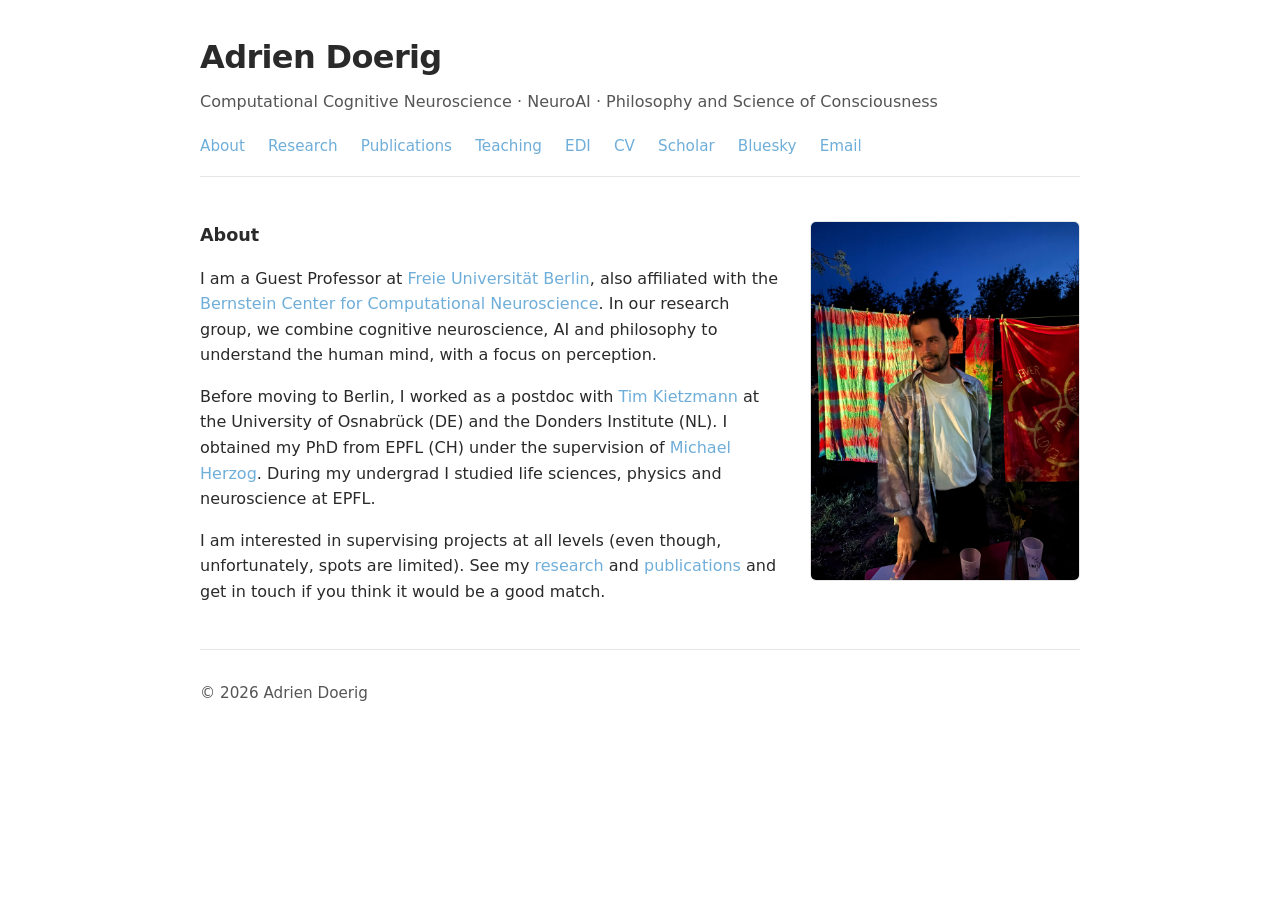
<file: index.html>
<!doctype html>
<html lang="en">
<head>
  <meta charset="utf-8" />
  <meta name="viewport" content="width=device-width, initial-scale=1" />
  <title>Adrien Doerig</title>
  <meta name="description" content="Academic website of Adrien Doerig · Computational Cognitive Neuroscience · NeuroAI · Philosophy and Science of Consciousness." />
  <link rel="stylesheet" href="assets/style.css" />
</head>
<body>
  <div class="container">
    <header class="header">
  <div class="header-text">
    <h1>Adrien Doerig</h1>
    <p class="subtitle">Computational Cognitive Neuroscience · NeuroAI · Philosophy and Science of Consciousness</p>

    <nav class="nav" aria-label="Primary">
      <a href="index.html">About</a>
      <a href="research.html">Research</a>
      <a href="publications.html">Publications</a>
      <a href="teaching.html">Teaching</a>
      <a href="edi.html">EDI</a>
      <a href="https://docs.google.com/document/d/1o0TytRM_Bbq6KgD5HaiintCRy56XcahuUkoDlU7zbqY/export?format=pdf" target="_blank" rel="noopener">CV</a>
      <a href="https://scholar.google.com/citations?user=YA6DPIcAAAAJ&hl=en" target="_blank" rel="noopener">Scholar</a>
      <a href="https://bsky.app/profile/adriendoerig.bsky.social" target="_blank" rel="noopener">Bluesky</a>
      <a href="mailto:adrien.doerig@fu-berlin.de">Email</a>
    </nav>
  </div>

</header>

    <main>
      <section class="about">
        <div class="about-text">
          <h2>About</h2>
      
          <p>
            I am a Guest Professor at
            <a href="https://www.ewi-psy.fu-berlin.de/psychologie/arbeitsbereiche/cognitive_computational_neuroscience_lab/index.html" target="_blank">
            Freie Universität Berlin</a>,
            also affiliated with the
            <a href="https://www.bccn-berlin.de/" target="_blank">
            Bernstein Center for Computational Neuroscience</a>.
            In our research group, we combine cognitive neuroscience, AI and philosophy
            to understand the human mind, with a focus on perception.
          </p>
      
          <p>
            Before moving to Berlin, I worked as a postdoc with
            <a href="https://www.kietzmannlab.org/" target="_blank">Tim Kietzmann</a>
            at the University of Osnabrück (DE) and the Donders Institute (NL).
            I obtained my PhD from EPFL (CH) under the supervision of
            <a href="https://www.epfl.ch/labs/lpsy/" target="_blank">Michael Herzog</a>. 
            During my undergrad I studied life sciences, physics and neuroscience at EPFL. 
          </p>
      
          <p>
            I am interested in supervising projects at all levels
            (even though, unfortunately, spots are limited).
            See my <a href="research.html">research</a> and
            <a href="publications.html">publications</a> and
            get in touch if you think it would be a good match.
          </p>
      
        </div>
      
        <div class="about-photo">
          <img src="assets/pic.jpg" alt="Adrien Doerig">
        </div>
      
      </section>

    <footer class="footer">
      <p>© <span id="year"></span> Adrien Doerig</p>
    </footer>
  </div>

  <script>
    document.getElementById("year").textContent = new Date().getFullYear();
  </script>
</body>
</html>
</file>
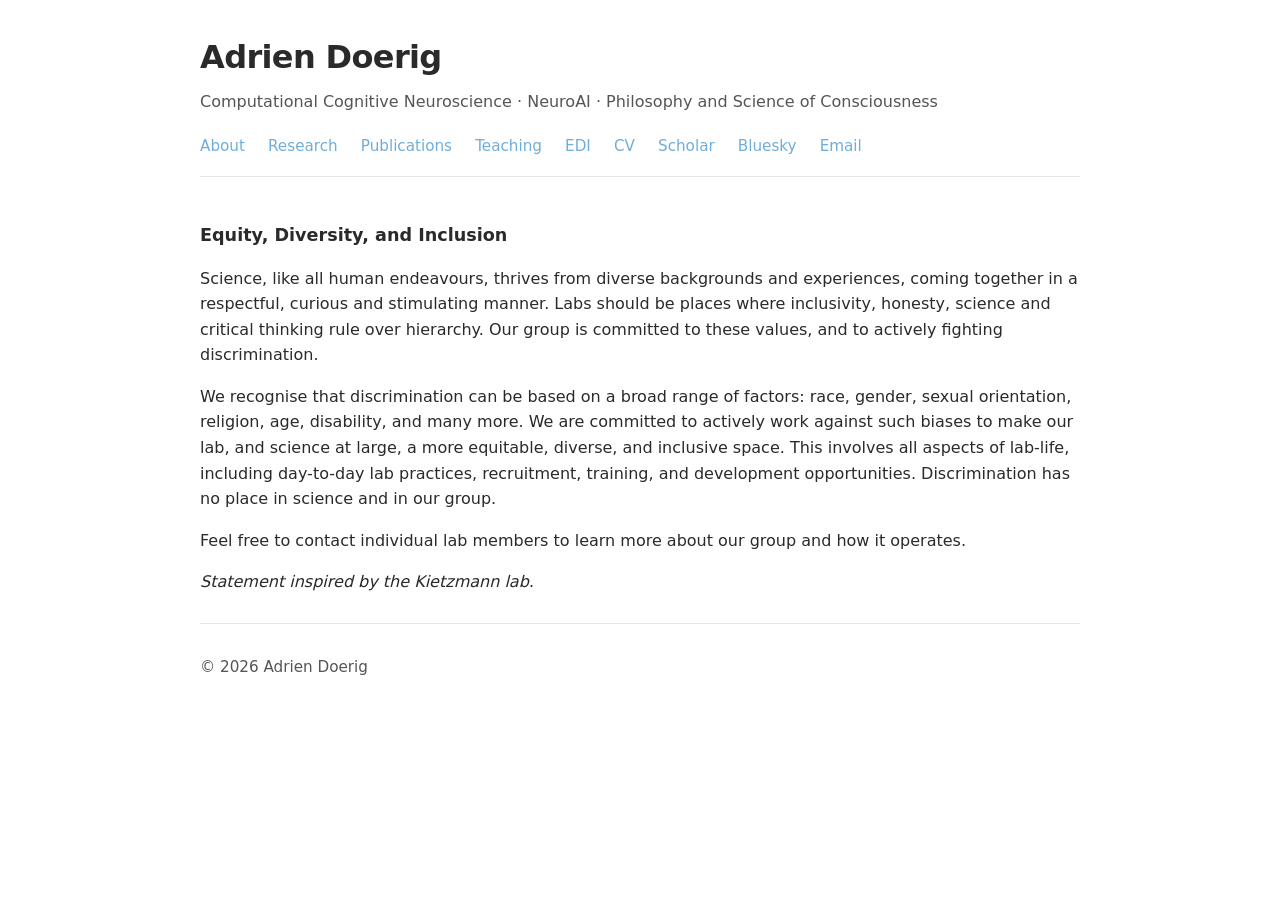
<file: edi.html>
<!doctype html>
<html lang="en">
<head>
  <meta charset="utf-8" />
  <meta name="viewport" content="width=device-width, initial-scale=1" />
  <title>Equity, Diversity, and Inclusion – Adrien Doerig</title>
  <meta name="description" content="Equity, Diversity, and Inclusion statement of Adrien Doerig’s research group." />
  <link rel="stylesheet" href="assets/style.css" />
</head>
<body>
  <div class="container">
    <header class="header">
  <div class="header-text">
    <h1>Adrien Doerig</h1>
    <p class="subtitle">Computational Cognitive Neuroscience · NeuroAI · Philosophy and Science of Consciousness</p>

    <nav class="nav" aria-label="Primary">
      <a href="index.html">About</a>
      <a href="research.html">Research</a>
      <a href="publications.html">Publications</a>
      <a href="teaching.html">Teaching</a>
      <a href="edi.html">EDI</a>
      <a href="https://docs.google.com/document/d/1o0TytRM_Bbq6KgD5HaiintCRy56XcahuUkoDlU7zbqY/export?format=pdf" target="_blank" rel="noopener">CV</a>
      <a href="https://scholar.google.com/citations?user=YA6DPIcAAAAJ&hl=en" target="_blank" rel="noopener">Scholar</a>
      <a href="https://bsky.app/profile/adriendoerig.bsky.social" target="_blank" rel="noopener">Bluesky</a>
      <a href="mailto:adrien.doerig@fu-berlin.de">Email</a>
    </nav>
  </div>

</header>

    <main>
      <section>
        <h2>Equity, Diversity, and Inclusion</h2>

        <p>Science, like all human endeavours, thrives from diverse backgrounds and experiences, coming together in a respectful, curious and stimulating manner. Labs should be places where inclusivity, honesty, science and critical thinking rule over hierarchy. Our group is committed to these values, and to actively fighting discrimination.</p>

        <p>We recognise that discrimination can be based on a broad range of factors: race, gender, sexual orientation, religion, age, disability, and many more. We are committed to actively work against such biases to make our lab, and science at large, a more equitable, diverse, and inclusive space. This involves all aspects of lab-life, including day-to-day lab practices, recruitment, training, and development opportunities. Discrimination has no place in science and in our group.</p>

        <p>Feel free to contact individual lab members to learn more about our group and how it operates.</p>

        <p><em>Statement inspired by the Kietzmann lab.</em></p>
      </section>
    </main>

    <footer class="footer">
      <p>© <span id="year"></span> Adrien Doerig</p>
    </footer>
  </div>

  <script>
    document.getElementById("year").textContent = new Date().getFullYear();
  </script>
</body>
</html>
</file>
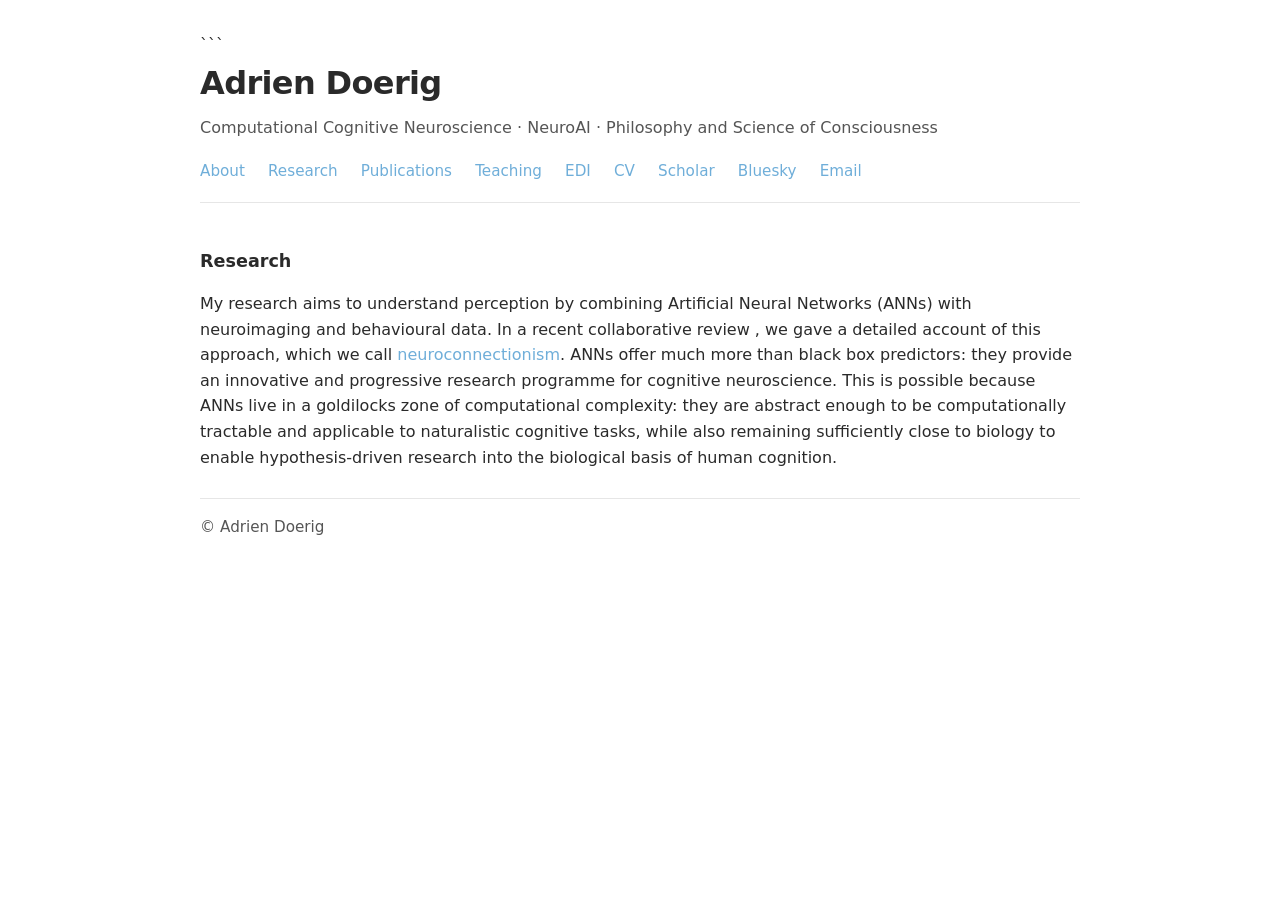
<file: research.html>
<!doctype html>

<html lang="en">
<head>
  <meta charset="utf-8" />
  <meta name="viewport" content="width=device-width, initial-scale=1" />
  <title>Research – Adrien Doerig</title>
  <meta name="description" content="Research of Adrien Doerig." />
  <link rel="stylesheet" href="assets/style.css" />
</head>

<body>
  <div class="container">

```
<header class="header">
  <div class="header-text">
    <h1>Adrien Doerig</h1>
    <p class="subtitle">Computational Cognitive Neuroscience · NeuroAI · Philosophy and Science of Consciousness</p>

    <nav class="nav" aria-label="Primary">
      <a href="index.html">About</a>
      <a href="research.html">Research</a>
      <a href="publications.html">Publications</a>
      <a href="teaching.html">Teaching</a>
      <a href="edi.html">EDI</a>
      <a href="https://docs.google.com/document/d/1o0TytRM_Bbq6KgD5HaiintCRy56XcahuUkoDlU7zbqY/export?format=pdf" target="_blank" rel="noopener">CV</a>
      <a href="https://scholar.google.com/citations?user=YA6DPIcAAAAJ&hl=en" target="_blank" rel="noopener">Scholar</a>
      <a href="https://bsky.app/profile/adriendoerig.bsky.social" target="_blank" rel="noopener">Bluesky</a>
      <a href="mailto:adrien.doerig@fu-berlin.de">Email</a>
    </nav>
  </div>
</header>

<main>
  <section>
    <h2>Research</h2>

    <p>
      My research aims to understand perception by combining Artificial Neural Networks (ANNs)
      with neuroimaging and behavioural data. In a recent collaborative review , we gave a detailed 
      account of this approach, which we call
      <a href="https://www.nature.com/articles/s41583-023-00705-w" target="_blank" rel="noopener">
      neuroconnectionism</a>.
      ANNs offer much more than black box predictors: they provide an innovative and progressive
      research programme for cognitive neuroscience. This is possible because ANNs live in a
      goldilocks zone of computational complexity: they are abstract enough to be computationally
      tractable and applicable to naturalistic cognitive tasks, while also remaining sufficiently
      close to biology to enable hypothesis-driven research into the biological basis of human
      cognition.
    </p>

  </section>
</main>

<footer class="footer">
  © Adrien Doerig
</footer>
  </div>
</body>
</html>
</file>
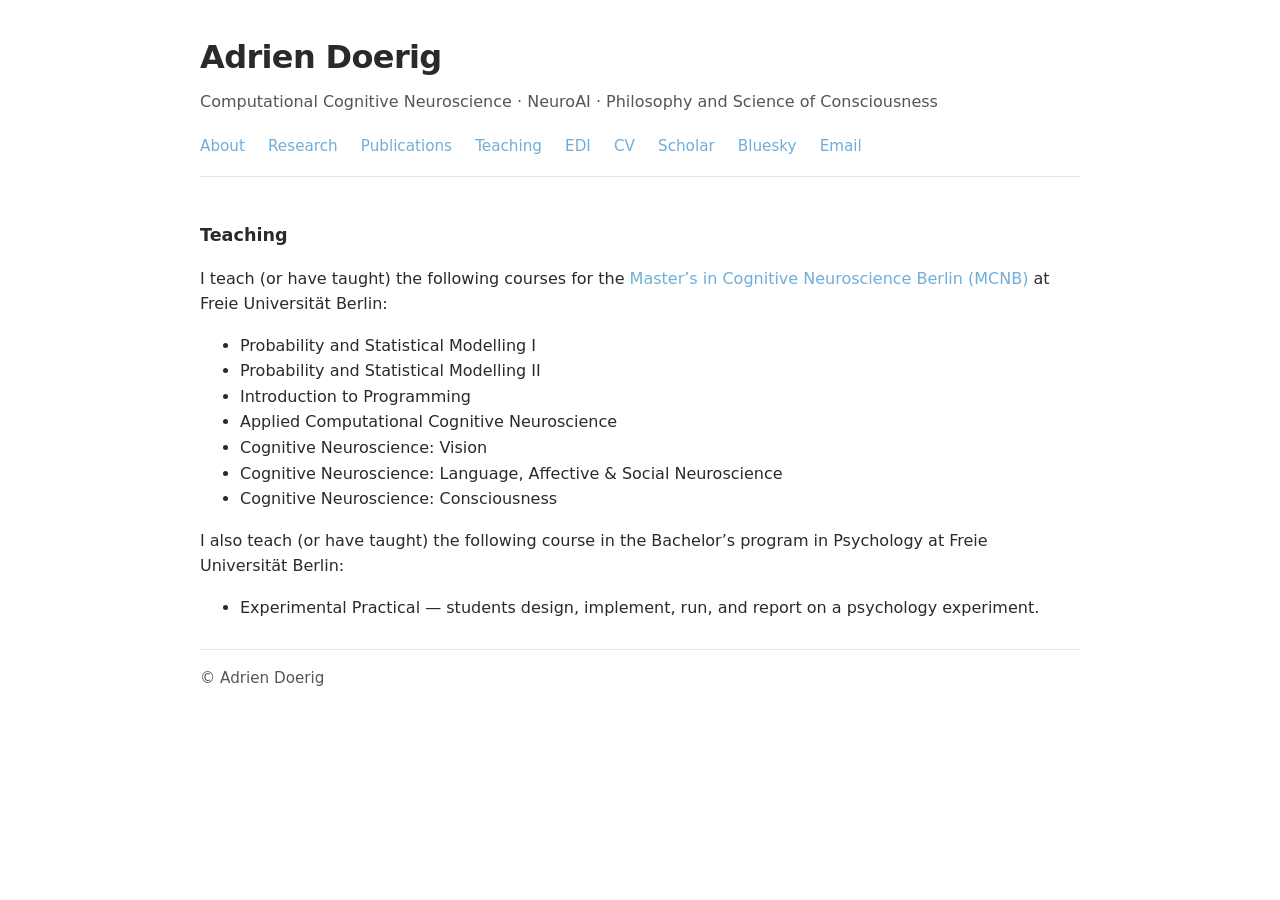
<file: teaching.html>
<!doctype html>
<html lang="en">

<head>
<meta charset="utf-8" />
<meta name="viewport" content="width=device-width, initial-scale=1" />

<title>Teaching · Adrien Doerig</title>

<meta name="description" content="Teaching activities of Adrien Doerig." />

<link rel="stylesheet" href="assets/style.css" />

</head>

<body>

<div class="container">

<header class="header">

  <div class="header-text">
    <h1>Adrien Doerig</h1>

    <p class="subtitle">
      Computational Cognitive Neuroscience · NeuroAI · Philosophy and Science of Consciousness
    </p>

    <nav class="nav">
      <a href="index.html">About</a>
      <a href="research.html">Research</a>
      <a href="publications.html">Publications</a>
      <a href="teaching.html">Teaching</a>
      <a href="edi.html">EDI</a>
      <a href="https://docs.google.com/document/d/1o0TytRM_Bbq6KgD5HaiintCRy56XcahuUkoDlU7zbqY/export?format=pdf" target="_blank">CV</a>
      <a href="https://scholar.google.com/citations?user=YA6DPIcAAAAJ&hl=en" target="_blank">Scholar</a>
      <a href="https://bsky.app/profile/adriendoerig.bsky.social" target="_blank">Bluesky</a>
      <a href="mailto:adrien.doerig@fu-berlin.de">Email</a>
    </nav>

  </div>

</header>

<main>

<section>

<h2>Teaching</h2>

<p>
I teach (or have taught) the following courses for the
<a href="https://www.ewi-psy.fu-berlin.de/psychologie/studiengaenge/cognitive_neuroscience/MCNB_About_The_Program/index.html" target="_blank">
Master’s in Cognitive Neuroscience Berlin (MCNB)
</a>
at Freie Universität Berlin:
</p>

<ul>
<li>Probability and Statistical Modelling I</li>
<li>Probability and Statistical Modelling II</li>
<li>Introduction to Programming</li>
<li>Applied Computational Cognitive Neuroscience</li>
<li>Cognitive Neuroscience: Vision</li>
<li>Cognitive Neuroscience: Language, Affective &amp; Social Neuroscience</li>
<li>Cognitive Neuroscience: Consciousness</li>
</ul>

<p>
I also teach (or have taught) the following course in the
Bachelor’s program in Psychology at Freie Universität Berlin:
</p>

<ul>
<li>
Experimental Practical — students design, implement, run, and report on a psychology experiment.
</li>
</ul>

</section>

</main>

<footer class="footer">
© Adrien Doerig
</footer>

</div>

</body>
</html>
</file>
<file: assets/style.css>
:root {
  --max: 920px;
  --fg: #111;
  --muted: #555;
  --line: #e6e6e6;
}

* { box-sizing: border-box; }

body {
  margin: 0;
  font-family: ui-sans-serif, system-ui, -apple-system, Segoe UI, Roboto, Helvetica, Arial;
  color: #2a2a2a;
  background: #fff;
  line-height: 1.6;
}

.container { max-width: var(--max); margin: 0 auto; padding: 32px 20px; }

.header {
  display: flex;
  align-items: center;
  justify-content: space-between;
  gap: 24px;
  padding-bottom: 18px;
  border-bottom: 1px solid var(--line);
}

h1 { margin: 0; font-size: 2rem; letter-spacing: -0.02em; }

.subtitle { margin: 6px 0 10px; color: var(--muted); }

.links a { text-decoration: none; border-bottom: 1px solid transparent; }

.links a:hover { border-bottom-color: var(--fg); }

.links span { color: var(--muted); margin: 0 8px; }

/* Header avatar (if you still use it anywhere) */
.avatar {
  width: 120px;
  height: 120px;
  border-radius: 999px;
  object-fit: cover;
  border: 1px solid var(--line);
}

main { padding-top: 22px; }

section { margin: 22px 0; }

h2 { font-size: 1.1rem; margin: 0 0 10px; }

.pubs li { margin: 10px 0; }

.small { color: var(--muted); font-size: 0.95rem; }

.footer {
  margin-top: 28px;
  padding-top: 16px;
  border-top: 1px solid var(--line);
  color: var(--muted);
  font-size: 0.95rem;
}

/* ============================
   ABOUT LAYOUT (text + photo)
   ============================ */

.about {
  display: flex;
  align-items: flex-start;
  gap: 32px;
}

.about-text {
  flex: 1;
  min-width: 0;
}

.about-photo {
  flex: 0 0 180px;   /* fixed width column for photo */
}

.about-photo img {
  width: 270px;      /* reasonable academic-site size */
  height: auto;
  border-radius: 6px;
  border: 1px solid var(--line);
}

/* mobile layout */
@media (max-width: 700px) {
  .about {
    flex-direction: column;
  }

  .about-photo img {
    width: 220px;
  }
}

/* ============================
   TOP NAVIGATION BAR
   ============================ */

.nav {
  margin-top: 8px;
}

.nav a {
  text-decoration: none;
  margin-right: 18px;
  font-size: 0.95rem;
}

.nav a:hover {
  text-decoration: underline;
}

/* slightly separate nav from header title */
.header-text {
  display: flex;
  flex-direction: column;
}

/* ============================
   LINKS
   ============================ */

a {
  color: #6FAED9;
  text-decoration: none;
  transition: color 0.15s ease;
}

a:visited {
  color: #B8A2CC;
}

a:hover {
  color: #4F95C6;
  text-decoration: underline;
}
</file>
